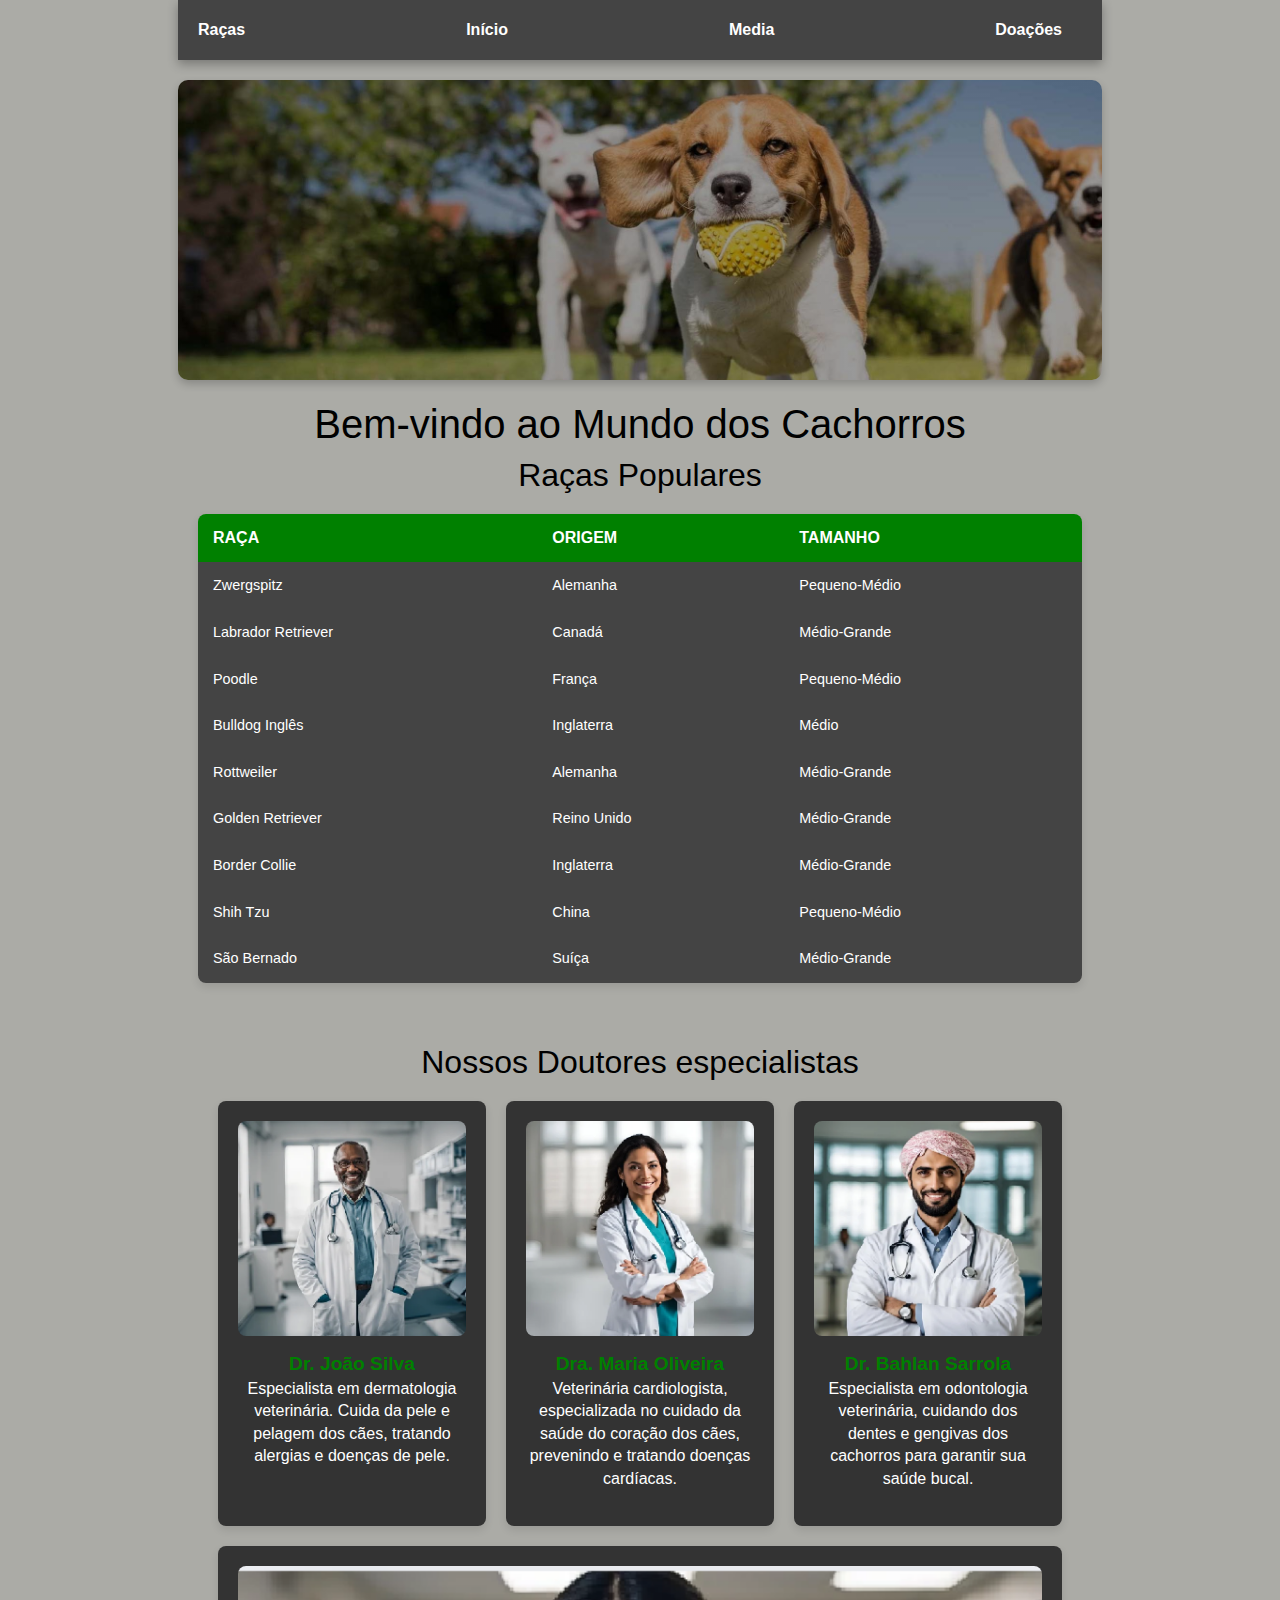
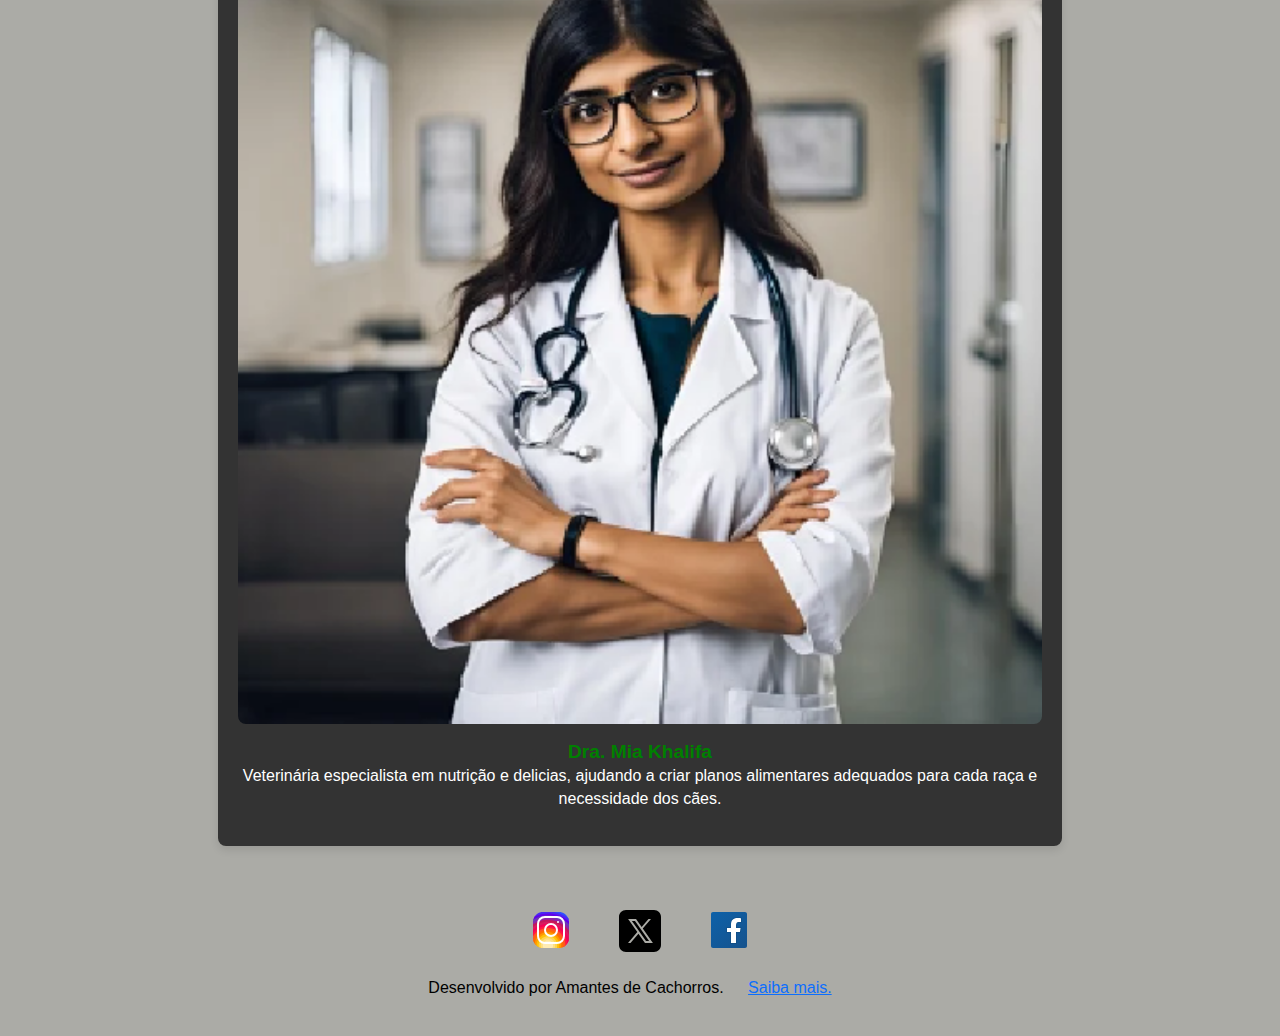
<file: index.html>
<!DOCTYPE html>
<html lang="pt-BR">

<head>
    <meta charset="UTF-8">
    <meta name="viewport" content="width=device-width, initial-scale=1.0">
    <meta name="description" content="Site sobre espécies de cachorros">
    <link href="https://cdn.jsdelivr.net/npm/bootstrap@5.3.3/dist/css/bootstrap.min.css" rel="stylesheet">
    <link rel="stylesheet" href="./CSS/index.css">
    <link rel="icon" href="./img/icone topo.jpg" type="image">
    <title>Página Inicial</title>
</head>

<body>
    <div class="container">
        <!-- Cabeça do site -->
        <header>
            <nav class="navbar">
                <ul class="menu">
                    <li>
                        <a href="raças.html">Raças</a>
                    </li>
                    <li>
                        <a href="index.html">Início</a>
                    </li>
                    <li>
                        <a href="media.html">Media</a>
                    </li>
                    <li>
                        <a href="doaçoes.html">Doações</a>
                    </li>
                </ul>
            </nav>
        </header>
        <div class="background-img"></div>

        <main>
            <section id="introducao">
                <h1>Bem-vindo ao Mundo dos Cachorros</h1>
            </section>

            <!-- Tabela -->
            <section id="tabela">
                <h2>Raças Populares</h2>
                <table>
                    <thead>
                        <tr>
                            <th>Raça</th>
                            <th>Origem</th>
                            <th>Tamanho</th>
                        </tr>
                    </thead>
                    <tbody>
                        <tr>
                            <td>Zwergspitz</td>
                            <td>Alemanha</td>
                            <td>Pequeno-Médio</td>
                        </tr>
                        <tr>
                            <td>Labrador Retriever</td>
                            <td>Canadá</td>
                            <td>Médio-Grande</td>
                        </tr>
                        <tr>
                            <td>Poodle</td>
                            <td>França</td>
                            <td>Pequeno-Médio</td>
                        </tr>
                        <tr>
                            <td>Bulldog Inglês</td>
                            <td>Inglaterra</td>
                            <td>Médio</td>
                        </tr>
                        <tr>
                            <td>Rottweiler</td>
                            <td>Alemanha</td>
                            <td>Médio-Grande</td>
                        </tr>
                        <tr>
                            <td>Golden Retriever</td>
                            <td>Reino Unido</td>
                            <td>Médio-Grande</td>
                        </tr>
                        <tr>
                            <td>Border Collie</td>
                            <td>Inglaterra</td>
                            <td>Médio-Grande</td>
                        </tr>
                        <tr>
                            <td>Shih Tzu</td>
                            <td>China</td>
                            <td>Pequeno-Médio</td>
                        </tr>
                        <tr>
                            <td>São Bernado</td>
                            <td>Suíça</td>
                            <td>Médio-Grande</td>
                        </tr>
                    </tbody>
                </table>
            </section>


            <!-- Doutores -->
            <section id="doutores">
                <h2>Nossos Doutores especialistas</h2>
                <div class="doutores-container">
                    <div class="doutor">
                        <img src="./img/medico2.png" alt="Doutor Veterinário 1">
                        <p><strong>Dr. João Silva</strong><br>Especialista em dermatologia veterinária. Cuida da pele e
                            pelagem dos cães, tratando alergias e doenças de pele.</p>
                    </div>
                    <div class="doutor">
                        <img src="./img/medico1.png" alt="Doutor Veterinário 2">
                        <p><strong>Dra. Maria Oliveira</strong><br>Veterinária cardiologista, especializada no cuidado
                            da saúde do coração dos cães, prevenindo e tratando doenças cardíacas.</p>
                    </div>
                    <div class="doutor">
                        <img src="./img/medico3.png" alt="Doutor Veterinário 3">
                        <p><strong>Dr. Bahlan Sarrola</strong><br>Especialista em odontologia veterinária, cuidando dos
                            dentes e gengivas dos cachorros para garantir sua saúde bucal.</p>
                    </div>
                    <div class="doutor">
                        <img src="./img/medico4.png" alt="Doutor Veterinário 4">
                        <p><strong>Dra. Mia Khalifa</strong><br>Veterinária especialista em nutrição e delicias,
                            ajudando a criar planos alimentares adequados para cada raça e necessidade dos cães.</p>
                    </div>
                </div>
            </section>


            <!-- Rodapé -->
            <footer>
                <a href="https://www.instagram.com" target="_blank" rel="noopener noreferrer">
                    <img src="./img/icons8-instagram-logo-48.svg"></img>
                </a>
                <a href="https://twitter.com" target="_blank" rel="noopener noreferrer">
                    <img src="./img/icons8-x-50.svg"></img>
                </a>
                <a href="https://www.facebook.com" target="_blank" rel="noopener noreferrer">
                    <img src="./img/icons8-facebook.svg"></img>
                </a>
            </footer>

            <footer>
                <p>Desenvolvido por Amantes de Cachorros. <a href="https://pt.wikipedia.org">Saiba mais.</a></p>
            </footer>
</body>

</html>
</file>
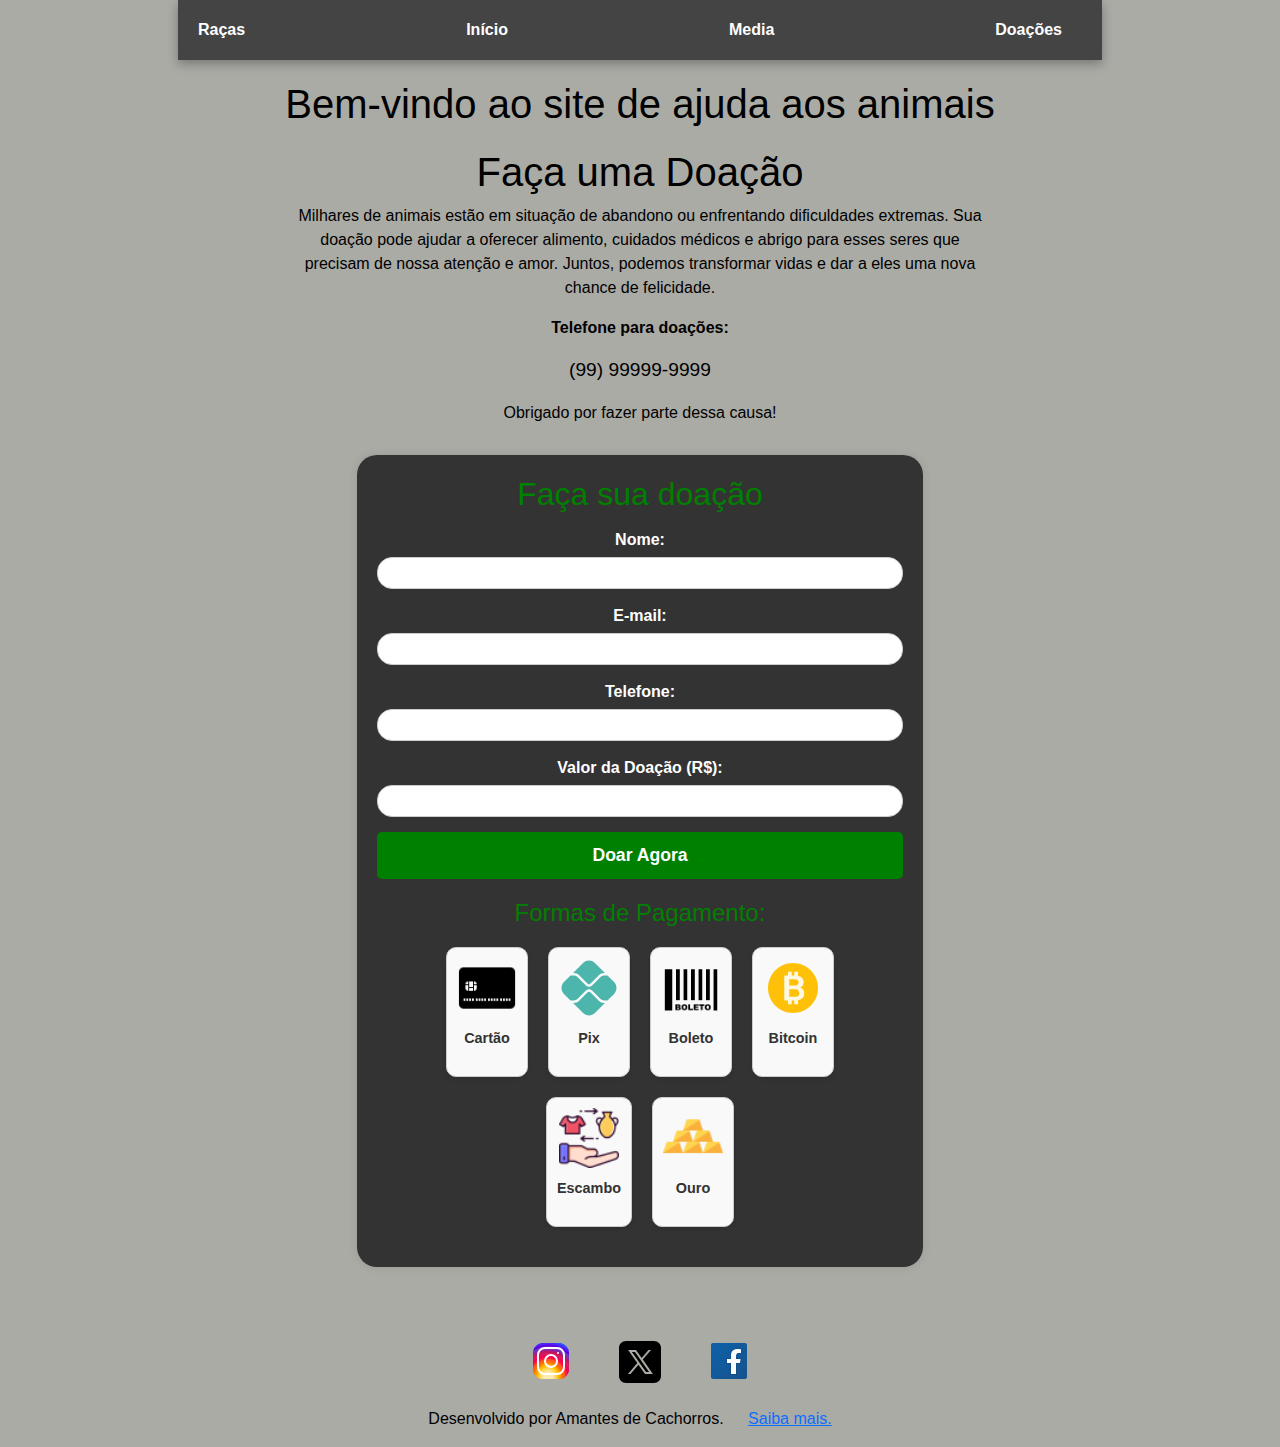
<file: doaçoes.html>
<!DOCTYPE html>
<html lang="pt-BR">

<head>
    <meta charset="UTF-8">
    <meta name="viewport" content="width=device-width, initial-scale=1.0">
    <meta name="description" content="Faça doações para ajudar os cachorros">
    <link href="https://cdn.jsdelivr.net/npm/bootstrap@5.3.3/dist/css/bootstrap.min.css" rel="stylesheet">
    <link rel="stylesheet" href="./CSS/doações.css">
    <link rel="icon" href="./img/icone topo.jpg" type="image">
    <title>Doações</title>
</head>

<body>
    <div class="container">
        <!-- Cabeça do site -->
        <header>
            <nav class="navbar">
                <ul class="menu">
                    <li>
                        <a href="raças.html">Raças</a>
                    </li>
                    <li>
                        <a href="index.html">Início</a>
                    </li>
                    <li>
                        <a href="media.html">Media</a>
                    </li>
                    <li>
                        <a href="doaçoes.html">Doações</a>
                    </li>
                </ul>
            </nav>
        </header>

        <main>
            <h1>Bem-vindo ao site de ajuda aos animais</h1>

            <!-- Doação -->
            <section class="introducao">
                <h1>Faça uma Doação</h1>
                <p>Milhares de animais estão em situação de abandono ou enfrentando dificuldades extremas.
                    Sua doação pode ajudar a oferecer alimento, cuidados médicos e abrigo para esses seres
                    que precisam de nossa atenção e amor. Juntos, podemos transformar vidas e dar a eles
                    uma nova chance de felicidade.</p>

                <div class="contato-doacao">
                    <p><strong>Telefone para doações:</strong></p>
                    <p style="font-size: 1.2em; color: black;">(99) 99999-9999</p>
                </div>

                <p>Obrigado por fazer parte dessa causa!</p>

                <!-- Formulário -->
                <section class="formulario-doacao">
                    <h2>Faça sua doação</h2>
                    <form action="#" method="post">
                        <div class="form-grupo">
                            <label for="nome">Nome:</label>
                            <input type="text" id="nome" name="nome" required>
                        </div>

                        <div class="form-grupo">
                            <label for="email">E-mail:</label>
                            <input type="email" id="email" name="email" required>
                        </div>
                        <div class="form-grupo">
                            <label for="telefone">Telefone:</label>
                            <input type="tel" id="telefone" name="telefone" required maxlength="15"
                                onkeyup="handlePhone(event)">
                        </div>

                        <div class="form-grupo">
                            <label for="valor">Valor da Doação (R$):</label>
                            <input type="number" id="valor" name="valor" step="0.01" required>
                        </div>

                        <div class="form-grupo">
                            <button type="submit" class="btn-doar">Doar Agora</button>
                        </div>
                    </form>

                    <!-- Formas de pagamento -->
                    <div class="formas-pagamento">
                        <h3>Formas de Pagamento:</h3>
                        <ul>
                            <li>
                                <img src="./img/icons8-credit-card-64.png" alt="Cartão de Crédito">
                                <p>Cartão</p>
                            </li>
                            <li>
                                <img src="./img/icons8-foto.svg" alt="Pix">
                                <p>Pix</p>
                            </li>
                            <li>
                                <img src="./img/icons8-boleto-64.png" alt="Boleto Bancário">
                                <p>Boleto</p>
                            </li>
                            <li>
                                <img src="./img/icons8-bitcoin.svg" alt="Bitcoin">
                                <p>Bitcoin</p>
                            </li>
                            <li>
                                <img src="./img/icons8-barter-50.png" alt="Escambo">
                                <p>Escambo</p>
                            </li>
                            <li>
                                <img src="./img/icons8-barras-de-ouro-48.png" alt="Ouro">
                                <p>Ouro</p>
                            </li>
                        </ul>
                    </div>
                </section>
            </section>
        </main>

        <!-- Rodapé -->
        <footer>
            <a href="https://www.instagram.com" target="_blank" rel="noopener noreferrer">
                <img src="./img/icons8-instagram-logo-48.svg"></img>
            </a>
            <a href="https://twitter.com" target="_blank" rel="noopener noreferrer">
                <img src="./img/icons8-x-50.svg"></img>
            </a>
            <a href="https://www.facebook.com" target="_blank" rel="noopener noreferrer">
                <img src="./img/icons8-facebook.svg"></img>
            </a>
        </footer>
    </div>

    <footer>
        <p>Desenvolvido por Amantes de Cachorros. <a href="https://pt.wikipedia.org">Saiba mais.</a></p>
    </footer>

</body>


<script>
    document.querySelector("form").addEventListener("submit", function (event) {
        event.preventDefault();
        alert("Obrigado por sua doação! Sua ajuda é muito importante.");
    });
    const handlePhone = (event) => {
        let input = event.target
        input.value = phoneMask(input.value)
    }

    const phoneMask = (value) => {
        if (!value) return ""
        value = value.replace(/\D/g, '')
        value = value.replace(/(\d{2})(\d)/, "($1) $2")
        value = value.replace(/(\d)(\d{4})$/, "$1-$2")
        return value
    }
</script>
</body>

</html>
</file>
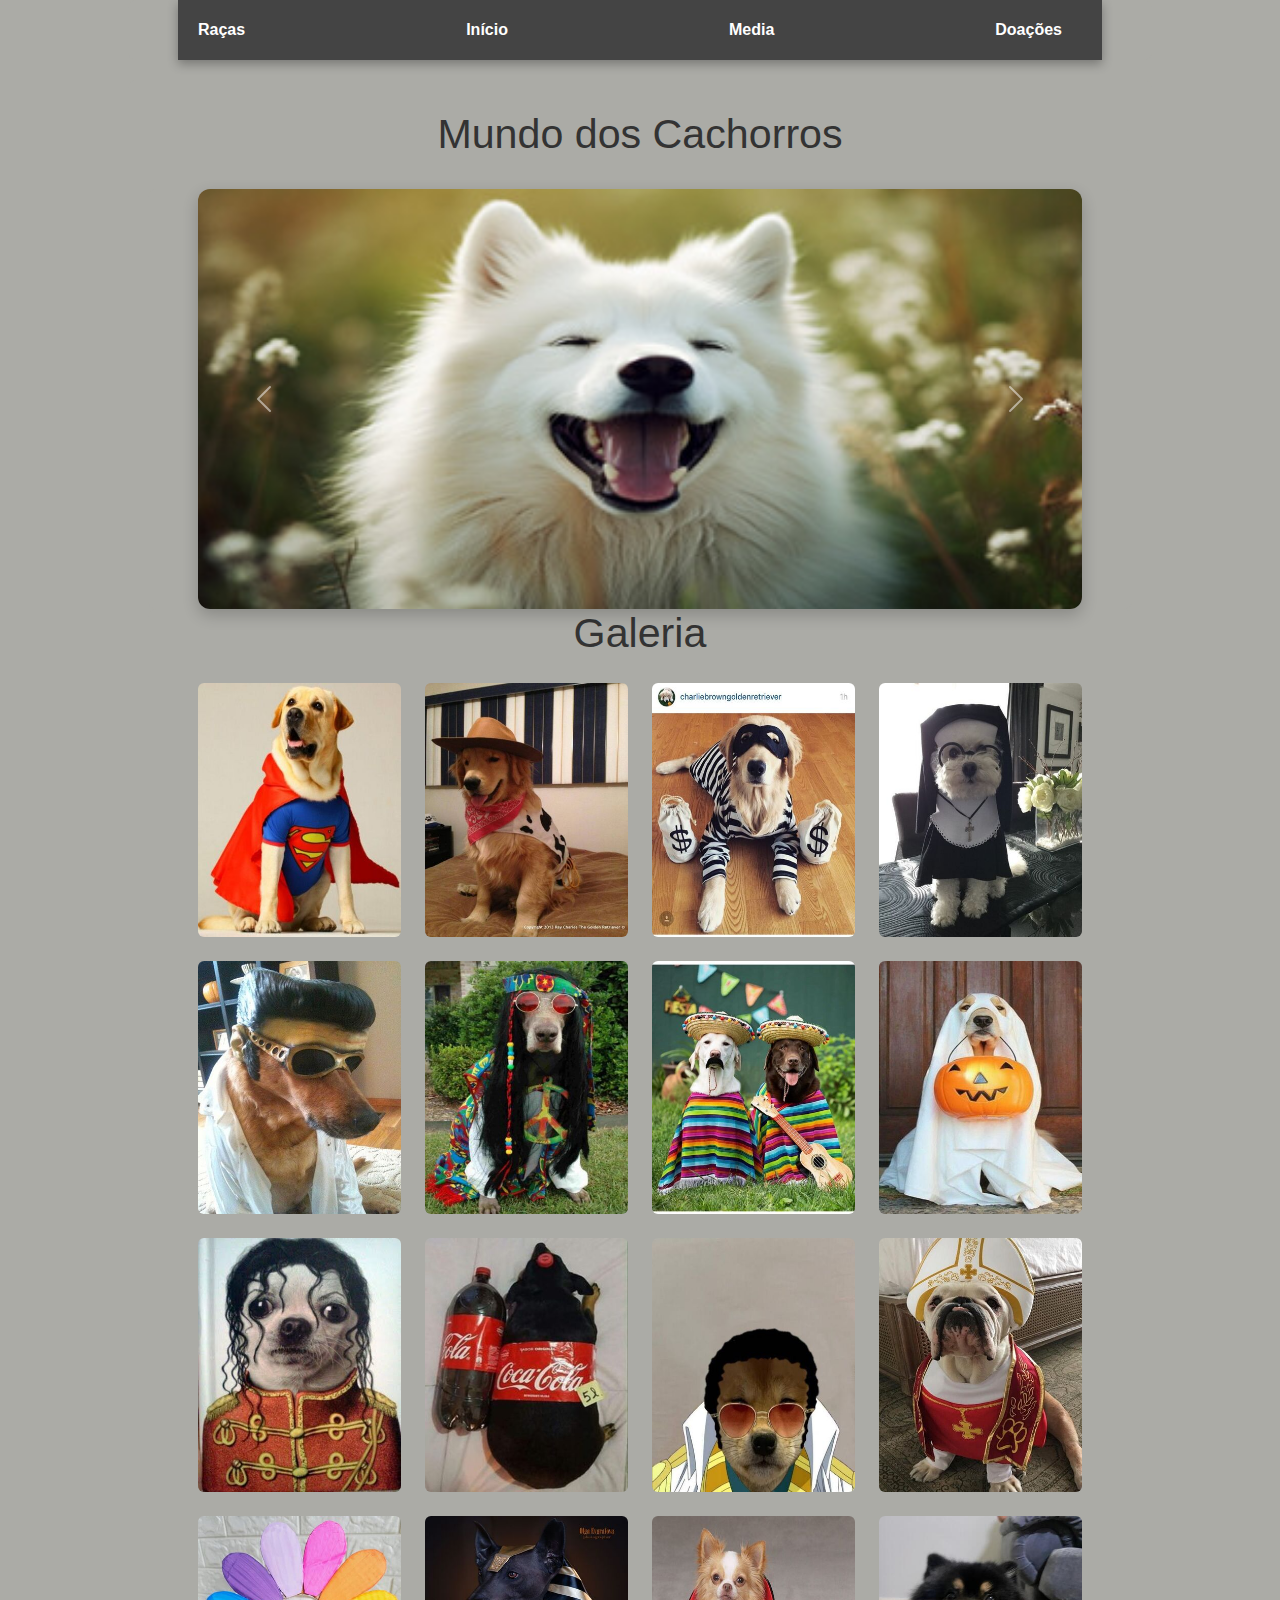
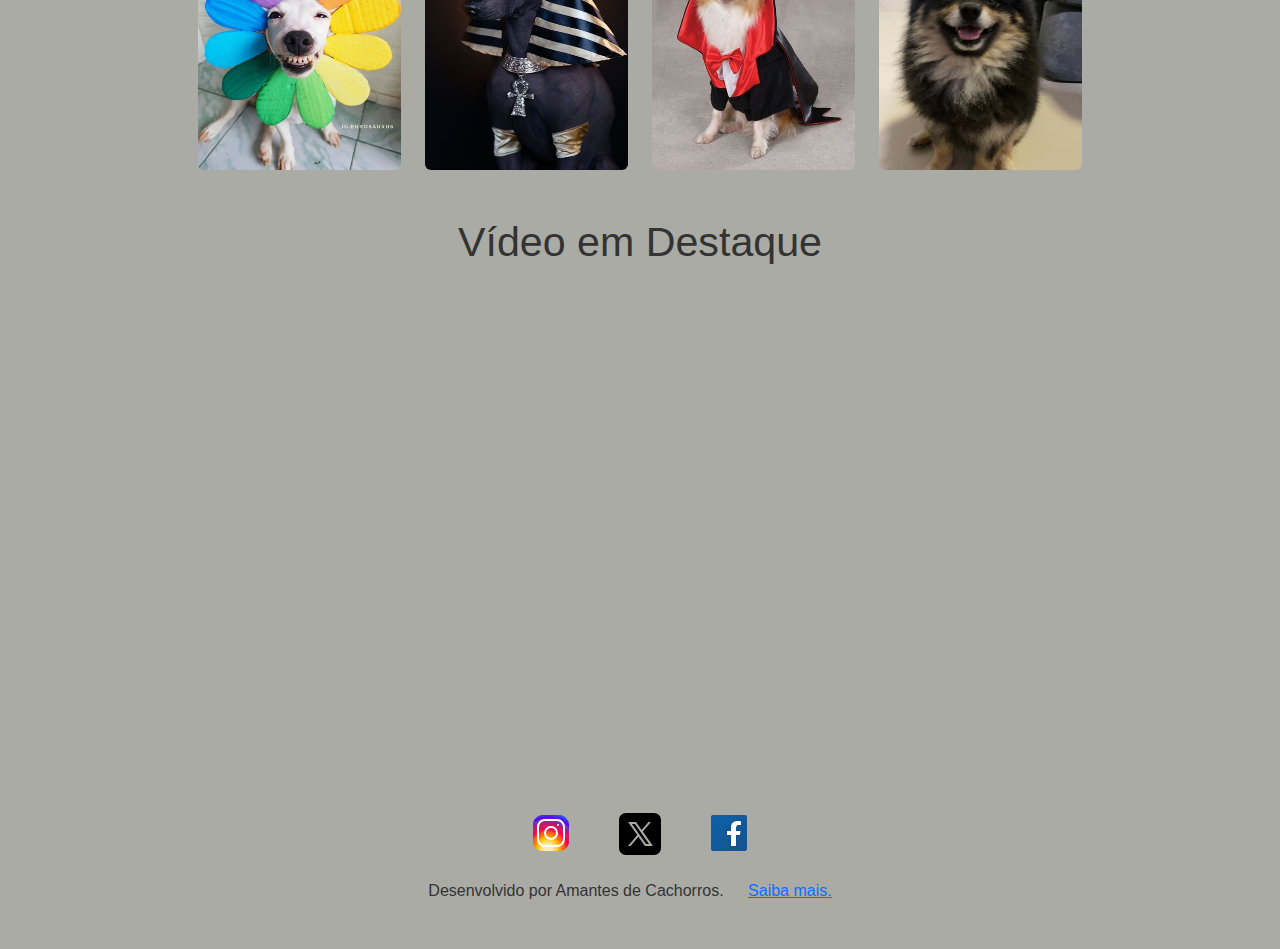
<file: media.html>
<!DOCTYPE html>
<html lang="pt-BR">

<head>
    <meta charset="UTF-8">
    <meta name="viewport" content="width=device-width, initial-scale=1.0">
    <meta http-equiv="X-UA-Compatible" content="ie=edge">
    <link href="https://cdn.jsdelivr.net/npm/bootstrap@5.3.3/dist/css/bootstrap.min.css" rel="stylesheet">
    <link rel="stylesheet" href="./CSS/media.css">
    <link rel="icon" href="./img/icone topo.jpg" type="image">
    <title>Galeria de Cachorros</title>
</head>

<body>
    <div class="container">
        <!-- Cabeça do site -->
        <header>
            <nav class="navbar">
                <ul class="menu d-flex justify-content-between">
                    <li>
                        <a href="raças.html">Raças</a>
                    </li>
                    <li>
                        <a href="index.html">Início</a>
                    </li>
                    <li>
                        <a href="media.html">Media</a>
                    </li>
                    <li>
                        <a href="doaçoes.html">Doações</a>
                    </li>
                </ul>
            </nav>
        </header>
    </div>
    <main>
        <section id="introducao">
            <h1>Mundo dos Cachorros</h1>
        </section>

        <div class="container">
            <!-- Carrossel -->
            <div id="carrossel" class="carousel slide" data-bs-ride="carousel">
                <div class="carousel-inner">
                    <div class="carousel-item active">
                        <img src="img/cachorroRindo1.jpg" class="d-block w-100" alt="Cachorro 1">
                    </div>
                    <div class="carousel-item">
                        <img src="img/cachorroRindo2.jpg" class="d-block w-100" alt="Cachorro 2">
                    </div>
                    <div class="carousel-item">
                        <img src="img/cachorroRindo3.jpg" class="d-block w-100" alt="Cachorro 3">
                    </div>
                </div>
                <button class="carousel-control-prev" type="button" data-bs-target="#carrossel" data-bs-slide="prev">
                    <span class="carousel-control-prev-icon" aria-hidden="true"></span>
                    <span class="visually-hidden">Anterior</span>
                </button>
                <button class="carousel-control-next" type="button" data-bs-target="#carrossel" data-bs-slide="next">
                    <span class="carousel-control-next-icon" aria-hidden="true"></span>
                    <span class="visually-hidden">Próximo</span>
                </button>
            </div>
        </div>
        <!-- Grid -->
        <div class="container ">
            <h2 class="text-center mb-4">Galeria</h2>
            <div class="row">
                <div class="col-6 col-md-4 col-lg-3 mb-4">
                    <img src="./img/fantasia1.jpg" class="img-fluid rounded" alt="Cachorro 4">
                </div>
                <div class="col-6 col-md-4 col-lg-3 mb-4 ">
                    <img src="./img/fantasia2.jpg" class="img-fluid rounded" alt="Cachorro 5">
                </div>
                <div class="col-6 col-md-4 col-lg-3 mb-4">
                    <img src="./img/fantasia3.jpg" class="img-fluid rounded" alt="Cachorro 6">
                </div>
                <div class="col-6 col-md-4 col-lg-3 mb-4">
                    <img src="./img/fantasia4.jpg" class="img-fluid rounded" alt="Cachorro 7">
                </div>
                <div class="col-6 col-md-4 col-lg-3 mb-4">
                    <img src="./img/fantasia5.jpg" class="img-fluid rounded" alt="Cachorro 8">
                </div>
                <div class="col-6 col-md-4 col-lg-3 mb-4">
                    <img src="./img/fantasia6.jpg" class="img-fluid rounded" alt="Cachorro 9">
                </div>
                <div class="col-6 col-md-4 col-lg-3 mb-4">
                    <img src="./img/fantasia7.jpg" class="img-fluid rounded" alt="Cachorro 10">
                </div>
                <div class="col-6 col-md-4 col-lg-3 mb-4">
                    <img src="./img/fantasia8.jpg" class="img-fluid rounded" alt="Cachorro 11">
                </div>
                <div class="col-6 col-md-4 col-lg-3 mb-4">
                    <img src="./img/fantasia9.jpg" class="img-fluid rounded" alt="Cachorro 12">
                </div>
                <div class="col-6 col-md-4 col-lg-3 mb-4 ">
                    <img src="./img/fantasia10.jpg" class="img-fluid rounded" alt="Cachorro 13">
                </div>
                <div class="col-6 col-md-4 col-lg-3 mb-4">
                    <img src="./img/fantasia11.jpg" class="img-fluid rounded" alt="Cachorro 14">
                </div>
                <div class="col-6 col-md-4 col-lg-3 mb-4">
                    <img src="./img/fantasia12.jpg" class="img-fluid rounded" alt="Cachorro 15">
                </div>
                <div class="col-6 col-md-4 col-lg-3 mb-4">
                    <img src="./img/fantasia13.jpg" class="img-fluid rounded" alt="Cachorro 16">
                </div>
                <div class="col-6 col-md-4 col-lg-3 mb-4">
                    <img src="./img/fantasia14.jpg" class="img-fluid rounded" alt="Cachorro 17">
                </div>
                <div class="col-6 col-md-4 col-lg-3 mb-4">
                    <img src="./img/fantasia15.jpg" class="img-fluid rounded" alt="Cachorro 18">
                </div>
                <div class="col-6 col-md-4 col-lg-3 mb-4">
                    <img src="./img/Tulio3.jpg" class="img-fluid rounded" alt="Cachorro 19">
                </div>
            </div>
        </div>

        <!-- Vídeo do YouTube -->
        <div class="container mt-4">
            <h2 class="text-center mb-4">Vídeo em Destaque</h2>
            <div class="ratio ratio-16x9">
                <iframe width="560" height="315" src="https://www.youtube.com/embed/_RzsPdmfcaw?si=afJu0R2CgOjZSAHc"
                    title="YouTube video player" frameborder="0"
                    allow="accelerometer; autoplay; clipboard-write; encrypted-media; gyroscope; picture-in-picture; web-share"
                    referrerpolicy="strict-origin-when-cross-origin" allowfullscreen></iframe>
                </iframe>
            </div>
        </div>

        <!-- Script do Bootstrap -->
        <script src="https://cdn.jsdelivr.net/npm/bootstrap@5.3.0-alpha1/dist/js/bootstrap.bundle.min.js"></script>

        <!-- Rodapé -->
        <footer>
            <a href="https://www.instagram.com" target="_blank" rel="noopener noreferrer">
                <img src="./img/icons8-instagram-logo-48.svg"></img>
            </a>
            <a href="https://twitter.com" target="_blank" rel="noopener noreferrer">
                <img src="./img/icons8-x-50.svg"></img>
            </a>
            <a href="https://www.facebook.com" target="_blank" rel="noopener noreferrer">
                <img src="./img/icons8-facebook.svg"></img>
            </a>
        </footer>
        </div>

        <footer>
            <p>Desenvolvido por Amantes de Cachorros. <a href="https://pt.wikipedia.org">Saiba mais.</a></p>
        </footer>

</body>

</html>
</file>
<file: CSS/index.css>
/* Geral */
body {
    font-family: Arial, Helvetica, sans-serif, sans-serif;
    margin: auto;
    max-width: 80%;
    padding: 0;
    box-sizing: border-box;
    background-color: #ababa6;
    color: black;
}

ul {
    display: flex;
    justify-content: space-between;
    list-style-type: none;
    align-items: center;
    padding: 16px;
    margin: 0;
    text-align: center;
}

.background-img {
    display: flex;
    align-items: center;
    justify-content: center;
    background-image: linear-gradient(rgba(0, 0, 0, 0.4), rgba(0, 0, 0, 0.4)), url("../img/cachorros.jpg");
    width: 100%;
    height: 300px;
    background-position: center;
    background-repeat: no-repeat;
    background-size: cover;
    border-radius: 10px;
    box-shadow: 0 4px 8px rgba(0, 0, 0, 0.2);
    margin-top: 20px;
}

.menu {
    list-style: none;
    display: flex;
    gap: 15px;
}

header {
    background-color: #444;
    padding: 10px 20px;
    box-shadow: 0 4px 10px rgba(0, 0, 0, 0.3);
}

.navbar ul {
    display: flex;
    list-style-type: none;
    margin: 0;
    padding: 0;
    width: 100%;
    align-items: center;
}

.navbar ul li {
    margin-right: 20px;
}

.navbar ul li a {
    color: white;
    text-decoration: none;
    font-weight: bold;
}

.navbar ul li a:hover {
    text-decoration: underline;
}

main {
    padding: 20px;
}

h1, h2 {
    text-align: center;
}

footer img {
    width: 100;
    height: 100;
    color: white;
}

footer {
    display: flex;
    justify-content: center;
}

th {
    color: white;
}

footer a {
    margin: 20px;
}

.container {
    padding: 0px 50px;
}

nav a:hover {
    color: #008000;
}

/* Tabela */
table {
    width: 100%;
    border-collapse: collapse;
    margin: 20px 0;
    box-shadow: 0 4px 8px rgba(0, 0, 0, 0.1);
    border-radius: 8px;
    overflow: hidden;
}

table th, table td {
    padding: 12px 15px;
    text-align: left;
    border-bottom: 1px solid #444;
}

table th {
    background-color: #008000;
    color: white;
    text-transform: uppercase;
    font-size: 1rem;
}

table tbody tr:nth-child(even) {
    background-color: black;
}

table tbody tr:hover {
    background-color: white;
}

table td {
    font-size: 0.9rem;
    color: white;
    background-color: #444;
}

/* Responsividade */
@media (max-width: 800px) {
    body {
        margin: 0;
        max-width: 100%;
        padding: 0;
    }

    .navbar ul {
        flex-direction: column;
        align-items: center;
        padding: 0;
        width: 100%;
    }

    .navbar ul li {
        margin: 10px 0;
    }

    table {
        width: 100%;
        margin: 0;
    }

    table th, table td {
        font-size: 0.85rem;
        padding: 10px;
    }

    .background-img {
        background-position-x: 60%;
    }

    ul {
        display: flex;
        flex-direction: column;
        align-items: center;
        padding-left: 0;
    }

    ul li {
        margin: 5px 0;
    }

    .container {
        padding: 10px;
    }
}

/* Doutores */
#doutores {
    padding: 40px 20px;
    background-color: #ababa6;
}

#doutores h2 {
    text-align: center;
    margin-bottom: 20px;
    font-size: 2rem;
}

.doutores-container {
    display: flex;
    justify-content: space-around;
    flex-wrap: wrap;
    gap: 20px;
}

.doutor {
    text-align: center;
    background-color: #333;
    padding: 20px;
    border-radius: 8px;
    box-shadow: 0 4px 8px rgba(0, 0, 0, 0.1);
    width: 220px;
    flex-grow: 1;
    transition: transform 0.3s ease;
}

.doutor:hover {
    transform: translateY(-10px);
}

.doutor img {
    width: 100%;
    height: auto;
    border-radius: 8px;
    margin-bottom: 15px;
}

.doutor p {
    font-size: 1rem;
    line-height: 1.4;
    color: white;
}

.doutor strong {
    font-size: 1.2rem;
    color: #008000;
}

/* Responsividade */
@media (max-width: 800px) {
    .doutores-container {
        justify-content: center;
    }

    .doutor {
        width: 100%;
        margin-bottom: 20px;
    }
}
</file>
<file: CSS/doações.css>
/* Geral */
body {
    font-family: Arial, Helvetica, sans-serif, sans-serif;
    margin: auto;
    max-width: 80%;
    padding: 0;
    box-sizing: border-box;
    background-color: #ababa6;
    color: black;
}

.menu {
    list-style: none;
    display: flex;
    gap: 15px;
}

header {
    background-color: #444;
    padding: 10px 20px;
    box-shadow: 0 4px 10px rgba(0, 0, 0, 0.3);
}

.navbar ul {
    display: flex;
    list-style-type: none;
    margin: 0;
    padding: 0;
    width: 100%;
    align-items: center;
    justify-content: space-between;
}

.navbar ul li {
    margin-right: 20px;
}

.navbar ul li a {
    color: white;
    text-decoration: none;
    font-weight: bold;
}

.navbar ul li a:hover {
    text-decoration: underline;
}

main {
    padding: 20px;
}

h1, h2 {
    text-align: center;
}

footer img {
    width: 100;
    height: 100;
    color: white;
}

footer {
    display: flex;
    justify-content: center;
}

th {
    color: white;
}

footer a {
    margin: 20px;
}

.container {
    padding: 0px 50px;
}

nav a:hover {
    color: #008000;
}

table {
    width: 100%;
    border-collapse: collapse;
    margin: 20px 0;
}

table th, table td {
    border: 1px solid #ddd;
    padding: 8px;
    text-align: left;
}

table th {
    background-color: #008000;
}

ul {
    margin: 20px;
    padding-left: 40px;
}

img {
    display: block;
    max-width: 100%;
    height: auto;
    margin: 0 auto;
}

/* Página Doações */
body doaçoes.html {
    font-family: Arial, Helvetica, sans-serif;
    line-height: 1.6;
    margin: auto;
    padding: 0;
    box-sizing: border-box;
    background-color: #f9f9f9;
    color: #333;
}

/* Cabeça */
header {
    background: #444;
    color: white;
    padding: 10px 20px;
}

.menu {
    list-style: none;
    display: flex;
    gap: 15px;
}

.menu li a {
    color: white;
    text-decoration: none;
    font-weight: bold;
}

.menu li a:hover {
    text-decoration: underline;
}

.introducao {
    text-align: center;
    margin: 20px 10%;
}

.imagem-principal {
    width: 50%;
    max-width: 400px;
    border-radius: 10px;
    margin-bottom: 20px;
}

.texto-importancia {
    font-size: 1.2rem;
    margin: 0 auto;
    max-width: 600px;
    line-height: 1.8;
}

/* Formulário */
.formulario-doacao {
    background: #333;
    margin: 30px 10%;
    padding: 20px;
    border-radius: 20px;
    box-shadow: 0 0 10px rgba(0, 0, 0, 0.1);
}

.formulario-doacao h2 {
    text-align: center;
    margin-bottom: 15px;
    color: #008000;
}

.form-grupo {
    margin-bottom: 15px;
    color: white;
}

.form-grupo label {
    display: block;
    font-weight: bold;
    margin-bottom: 5px;
}

.form-grupo input {
    width: 100%;
    padding: 3px;
    border: 1px solid #ccc;
    border-radius: 15px;
    font-size: 1rem;
}

.btn-doar {
    display: block;
    width: 100%;
    padding: 10px;
    background-color: #008000;
    color: white;
    font-size: 1.1rem;
    font-weight: bold;
    border: none;
    border-radius: 5px;
    cursor: pointer;
}

.btn-doar:hover {
    background-color: #005500;
}

/* Formas de pagamento */
.formas-pagamento {
    margin-top: 20px;
    text-align: center;
}

.formas-pagamento h3 {
    font-size: 1.5rem;
    color: #008000;
    margin-bottom: 15px;
}

.formas-pagamento ul {
    list-style: none;
    padding: 0;
    display: flex;
    justify-content: center;
    gap: 20px;
    flex-wrap: wrap;
}

.formas-pagamento li {
    display: flex;
    flex-direction: column;
    align-items: center;
    max-width: 120px;
    background-color: #f9f9f9;
    border: 1px solid #ccc;
    border-radius: 10px;
    padding: 10px;
    box-shadow: 0 2px 5px rgba(0, 0, 0, 0.1);
}

.formas-pagamento li img {
    width: 60px;
    height: 60px;
    margin-bottom: 10px;
}

.formas-pagamento li p {
    font-size: 0.9rem;
    color: #333;
    font-weight: bold;
    text-align: center;
}

/* Responsividade */
@media (max-width: 800px) {
    body {
        margin: 0;
        max-width: 100%;
        padding: 0;
    }

    main {
        padding: 20px 0%;
    }

    .imagem-principal {
        width: 80%;
    }

    .navbar ul {
        flex-direction: column;
        align-items: center;
        padding: 0;
        width: 100%;
    }

    .navbar ul li {
        margin: 10px 0;
    }

    .texto-importancia {
        font-size: 1rem;
    }

    .formulario-doacao {
        margin: 20px 0%;
        padding: 15px 10px;
        max-width: 100%;
    }

    .formas-pagamento ul {
        gap: 10px;
    }

    .formas-pagamento li {
        max-width: 100px;
        padding: 8px;
    }

    .formas-pagamento li img {
        width: 50px;
        height: 50px;
    }

    .formas-pagamento li p {
        font-size: 0.8rem;
    }

    .container {
        padding: 10px;
    }
}
</file>
<file: CSS/media.css>
/* Geral */
body {
    font-family: Arial, Helvetica, sans-serif, sans-serif;
    margin: 0 auto;
    padding: 0;
    box-sizing: border-box;
    background-color: #ababa6;
    color: #333;
    max-width: 80%;
}

.menu {
    list-style: none;
    display: flex;
    gap: 15px;
}

header {
    background-color: #444;
    padding: 10px 20px;
    box-shadow: 0 4px 10px rgba(0, 0, 0, 0.3);
}

.navbar ul {
    display: flex;
    list-style-type: none;
    margin: 0;
    padding: 0;
    width: 100%;
    align-items: center;
    justify-content: space-between;
}

.navbar ul li {
    margin-right: 20px;
}

.navbar ul li a {
    color: white;
    text-decoration: none;
    font-weight: bold;
}

.navbar ul li a:hover {
    text-decoration: underline;
}

main {
    padding: 30px 20px;
    background-color: #ababa6;
    border-radius: 8px;
    margin-top: 20px;
}

h1, h2 {
    text-align: center;
    color: #333;
    margin-bottom: 20px;
    font-size: calc(1.375rem + 1.5vw);
}

footer img {
    width: 100;
    height: 100;
    color: white;
}

footer {
    display: flex;
    justify-content: center;
}

footer a {
    margin: 20px;
}

.container {
    padding: 0px 50px;
    background-color: #ababa6;
    border-radius: 8px;
}

/* Carrossel */
.carousel-inner {
    align-items: center;
    justify-content: center;
    width: 100%;
    background-position: center;
    background-repeat: no-repeat;
    background-size: cover;
    border-radius: 12px;
    box-shadow: 0 6px 16px rgba(0, 0, 0, 0.2);
    margin-top: 30px;
}

.carousel-inner img {
    height: 420px;
    object-fit: cover;
    border-radius: 8px;
}

/* Responsividade */
@media (max-width: 800px) {
    body {
        padding: 0;
        background-color: #ababa6;
        max-width: 100%;
    }

    main {
        padding: 0;
    }

    .navbar ul {
        flex-direction: column;
        align-items: center;
        padding: 0;
        width: 100%;
    }

    .navbar ul li {
        margin: 10px 0;
    }

    table {
        width: 100%;
        margin: 0;
    }

    table th, table td {
        font-size: 0.85rem;
        padding: 10px;
    }

    .background-img {
        background-position-x: 60%;
    }

    ul {
        display: flex;
        flex-direction: column;
        align-items: center;
        padding-left: 0;
    }

    ul li {
        margin: 5px 0;
    }

    .container {
        padding: 10px;
    }

    .video-container {
        margin: 15px auto;
    }
}
</file>
